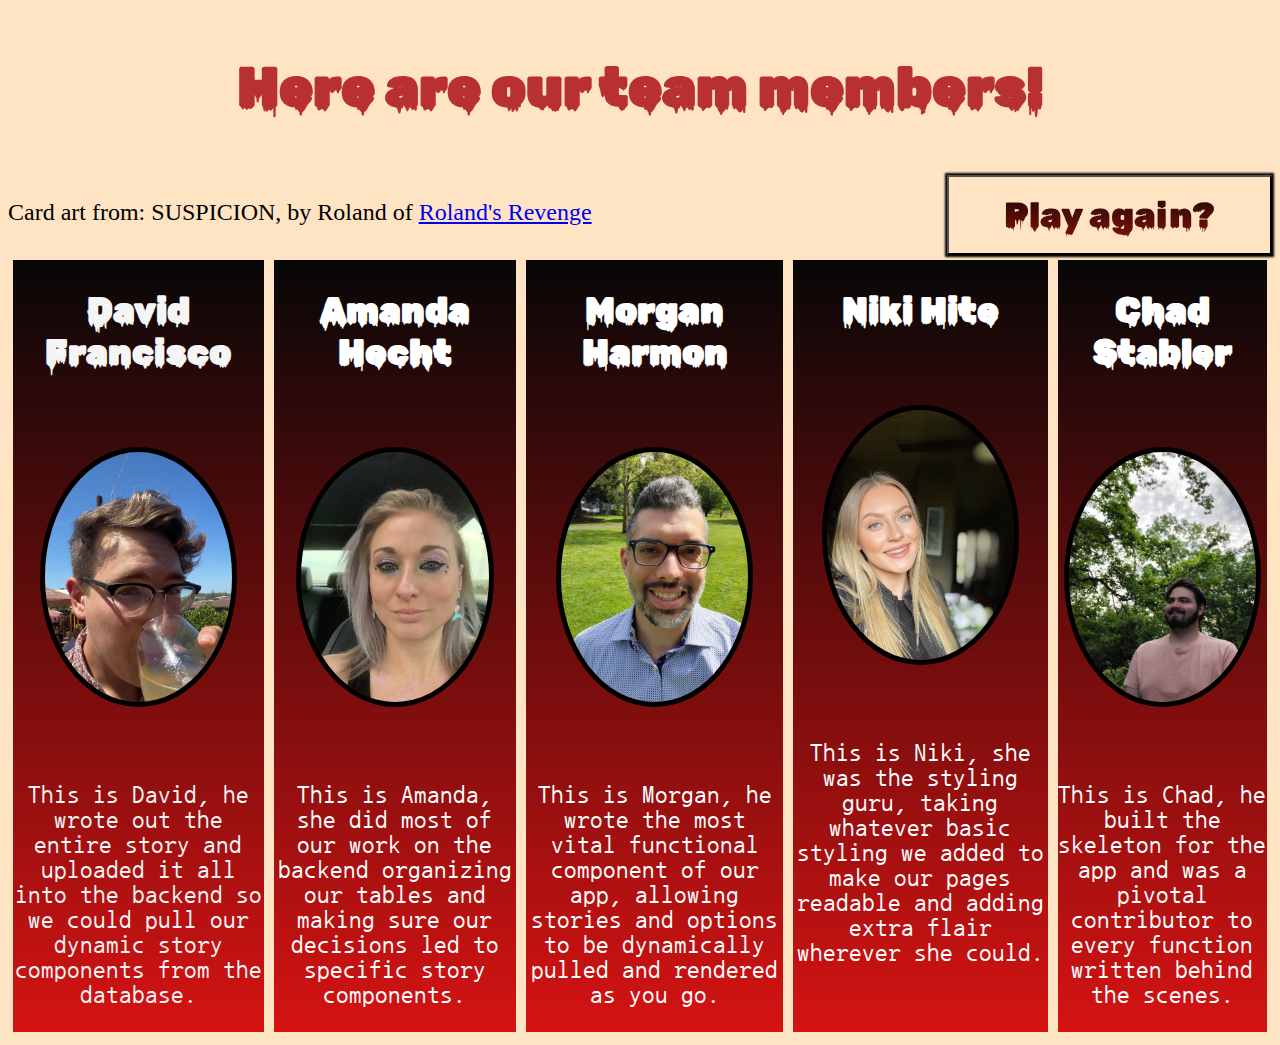
<file: END/index.html>
<!DOCTYPE html>
<html lang="en">
<head>
    <meta charset="UTF-8">
    <meta http-equiv="X-UA-Compatible" content="IE=edge">
    <meta name="viewport" content="width=device-width, initial-scale=1.0">
    <link rel="stylesheet" href="../styles/end.css">
    <title>FIN</title>
</head>
<body>
    <div class="theTeam">
        <h3>Here are our team members!</h3></div>
        <div id='thanks'>
            <p>Card art from:
            SUSPICION, by Roland of <a href='http://rolandsrevenge.com/'>Roland's Revenge</a>
            </p>
            <button id="play-again">Play again?</button>
        </div>
    <section class="credits">
            <section id="david">
                <h2>David Francisco</h2>
                <img class ="pic" src="../assets/Image from iOS.jpg">
                <div class="details">
                    </p>
                        This is David, he wrote out the entire story and uploaded it all into the backend so we could pull our dynamic story components from the database. 
                    <p>
                </div>
            </section>
            <section id="amanda">
                <h2>Amanda Hecht</h2>
                <img class ="pic" src="../assets/IMG_6088.jpeg">
                <div class="details">
                    </p>
                        This is Amanda, she did most of our work on the backend organizing our tables and making sure our decisions led to specific story components.  
                    <p>
                </div>
            </section>
            <section id="morgan">
                <h2>Morgan Harmon</h2>
                <img class ="pic" src="../assets/headshot.jpg">
                <div class="details">
                    </p>
                        This is Morgan, he wrote the most vital functional component of our app, allowing stories and options to be dynamically pulled and rendered as you go. 
                    <p> 
                </div>
            </section>
            <section id="niki">
                <h2>Niki Hite</h2>
                <img class ="pic" src="../assets/95344A9D-F5D9-4BE4-A335-45D170795E51_1_201_a.jpeg">
                <div class="details">
                    </p>
                        This is Niki, she was the styling guru, taking whatever basic styling we added to make our pages readable and adding extra flair wherever she could. 
                    <p> 
                </div>
            </section>
            <section id="chad">
                <h2>Chad Stabler</h2>
                <img class ="pic" src="../assets/20220517_173950.jpg">
                <div class="details">
                    </p>
                        This is Chad, he built the skeleton for the app and was a pivotal contributor to every function written behind the scenes. 
                    <p>
                </div>
            </section>
        </div>
    </section>
    <script type="module" src="./end.js"></script>
</body>
</html>
</file>
<file: styles/end.css>
@import url('https://fonts.googleapis.com/css2?family=Nanum+Gothic+Coding&family=Rubik+Wet+Paint&display=swap');

#david {
    font-family: 'Nanum Gothic Coding', monospace;
    margin: 5px;
    font-size: 25px;
    background: -webkit-linear-gradient(rgb(7, 7, 7), rgb(214, 19, 19));
    -webkit-text-fill-color: whitesmoke;    
    position: relative;
    animation-name: bounce;
    animation-iteration-count: infinite;
    animation-duration: 5s;
    text-align: center;
}

#amanda {
    font-family: 'Nanum Gothic Coding', monospace;
    margin: 5px;
    font-size: 25px;
    background: -webkit-linear-gradient(rgb(7, 7, 7), rgb(214, 19, 19));
    -webkit-text-fill-color: white;
    position: relative;
    animation-name: bounce;
    animation-iteration-count: infinite;
    animation-duration: 10s;
    text-align: center;
}

#morgan {
    font-family: 'Nanum Gothic Coding', monospace;
    margin: 5px;
    font-size: 25px;
    background: -webkit-linear-gradient(rgb(7, 7, 7), rgb(214, 19, 19));
    -webkit-text-fill-color: white;
    position: relative;
    animation-name: bounce;
    animation-iteration-count: infinite;
    animation-duration: 15s;
    text-align: center;
}

#niki {
    font-family: 'Nanum Gothic Coding', monospace;
    margin: 5px;
    font-size: 25px;
    background: -webkit-linear-gradient(rgb(7, 7, 7), rgb(214, 19, 19));
    -webkit-text-fill-color: white;
    position: relative;
    animation-name: bounce;
    animation-iteration-count: infinite;
    animation-duration: 10s;
    text-align: center;
}

#chad {
    font-family: 'Nanum Gothic Coding', monospace;
    margin: 5px;
    font-size: 25px;background: -webkit-linear-gradient(rgb(7, 7, 7), rgb(214, 19, 19));
    -webkit-text-fill-color: white;
    position: relative;
    animation-name: bounce;
    animation-iteration-count: infinite;
    animation-duration: 5s;
    text-align: center;
}

h2 {
    font-family: 'Rubik Wet Paint', cursive;
    font-size: 35px;text-align: center;
    padding-bottom: 45px;
}

h3 {
    font-family: 'Rubik Wet Paint', cursive;
    font-size: 55px;
    color: rgb(185, 48, 48);
    text-align: center;
}

.credits {
    display: flex;
    justify-content: space-evenly;
}

.pic {
    border: 5px black solid;
    border-radius: 75%;
    height: 250px;
    align-content: center;
}

@keyframes bounce {
    0% { top: 0px; }
    50% { top:200px; }
    100% { top: 0px; }
}

body {
    background-color: bisque;
}

.details {
    padding-top: 45px;
}

#thanks {
    position: sticky;
    font-size: 24px;
    color: black;
    width: fit-content;
    display: flex;
    justify-content: space-between;
    width: 100%;
}

button {
    height: 80px;
    width: 325px;
    font-family: 'Rubik Wet Paint', cursive;
    font-size: 35px;
    background: -webkit-linear-gradient(rgb(5, 5, 5), rgb(150, 20, 10));
    background-clip: content-box;
    -webkit-background-clip: text;
    -webkit-text-fill-color: transparent;
    box-shadow: 0px 0px 2px 2px rgb(0,0,0);
}

button:hover {
    cursor: pointer;
}
</file>
